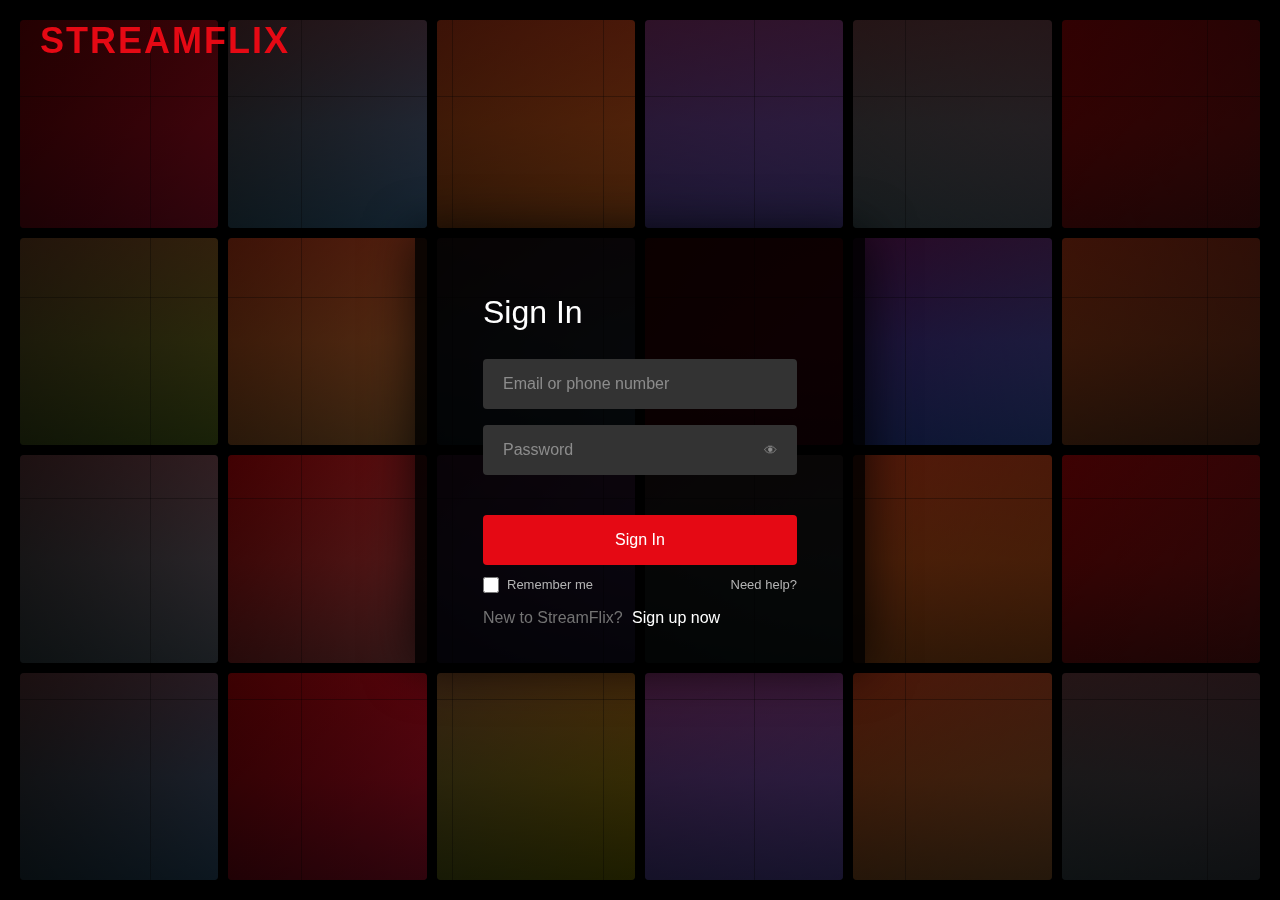
<file: login.html>
<!DOCTYPE html>
<html lang="en">
<head>
    <meta charset="UTF-8">
    <meta name="viewport" content="width=device-width, initial-scale=1.0">
    <title>StreamFlix - Sign In</title>
    <style>
        * {
            margin: 0;
            padding: 0;
            box-sizing: border-box;
        }

        body {
            font-family: 'Helvetica Neue', Arial, sans-serif;
            background: #000;
            min-height: 100vh;
            display: flex;
            justify-content: center;
            align-items: center;
            position: relative;
            overflow: hidden;
        }

        body::before {
            content: '';
            position: fixed;
            top: 0;
            left: 0;
            width: 100%;
            height: 100%;
            background-image: 
                repeating-linear-gradient(0deg, transparent, transparent 200px, rgba(0,0,0,0.3) 200px, rgba(0,0,0,0.3) 201px),
                repeating-linear-gradient(90deg, transparent, transparent 150px, rgba(0,0,0,0.3) 150px, rgba(0,0,0,0.3) 151px);
            z-index: 1;
        }

        body::after {
            content: '';
            position: fixed;
            top: 0;
            left: 0;
            width: 100%;
            height: 100%;
            background: radial-gradient(circle at center, rgba(0,0,0,0.4) 0%, rgba(0,0,0,0.8) 100%);
            z-index: 2;
        }

        .movie-grid {
            position: fixed;
            top: 0;
            left: 0;
            width: 100%;
            height: 100%;
            display: grid;
            grid-template-columns: repeat(6, 1fr);
            grid-template-rows: repeat(4, 1fr);
            gap: 10px;
            padding: 20px;
            z-index: 0;
        }

        .movie-poster {
            background: linear-gradient(135deg, #1a1a1a 0%, #2d2d2d 100%);
            border-radius: 4px;
            position: relative;
            overflow: hidden;
        }

        .movie-poster::before {
            content: '';
            position: absolute;
            top: 0;
            left: 0;
            width: 100%;
            height: 100%;
            background: linear-gradient(180deg, 
                rgba(229, 9, 20, 0.3) 0%, 
                rgba(139, 0, 0, 0.2) 50%, 
                rgba(0, 0, 0, 0.4) 100%);
        }

        .movie-poster:nth-child(1) { background: linear-gradient(135deg, #8B0000 0%, #DC143C 100%); }
        .movie-poster:nth-child(2) { background: linear-gradient(135deg, #2F4F4F 0%, #4682B4 100%); }
        .movie-poster:nth-child(3) { background: linear-gradient(135deg, #8B4513 0%, #D2691E 100%); }
        .movie-poster:nth-child(4) { background: linear-gradient(135deg, #483D8B 0%, #6A5ACD 100%); }
        .movie-poster:nth-child(5) { background: linear-gradient(135deg, #2F4F4F 0%, #708090 100%); }
        .movie-poster:nth-child(6) { background: linear-gradient(135deg, #8B0000 0%, #B22222 100%); }
        .movie-poster:nth-child(7) { background: linear-gradient(135deg, #556B2F 0%, #6B8E23 100%); }
        .movie-poster:nth-child(8) { background: linear-gradient(135deg, #8B4513 0%, #CD853F 100%); }
        .movie-poster:nth-child(9) { background: linear-gradient(135deg, #2F4F4F 0%, #4682B4 100%); }
        .movie-poster:nth-child(10) { background: linear-gradient(135deg, #800000 0%, #DC143C 100%); }
        .movie-poster:nth-child(11) { background: linear-gradient(135deg, #191970 0%, #4169E1 100%); }
        .movie-poster:nth-child(12) { background: linear-gradient(135deg, #8B4513 0%, #A0522D 100%); }
        .movie-poster:nth-child(13) { background: linear-gradient(135deg, #2F4F4F 0%, #778899 100%); }
        .movie-poster:nth-child(14) { background: linear-gradient(135deg, #8B0000 0%, #CD5C5C 100%); }
        .movie-poster:nth-child(15) { background: linear-gradient(135deg, #483D8B 0%, #7B68EE 100%); }
        .movie-poster:nth-child(16) { background: linear-gradient(135deg, #2F4F4F 0%, #5F9EA0 100%); }
        .movie-poster:nth-child(17) { background: linear-gradient(135deg, #8B4513 0%, #D2691E 100%); }
        .movie-poster:nth-child(18) { background: linear-gradient(135deg, #800000 0%, #B22222 100%); }
        .movie-poster:nth-child(19) { background: linear-gradient(135deg, #2F4F4F 0%, #4682B4 100%); }
        .movie-poster:nth-child(20) { background: linear-gradient(135deg, #8B0000 0%, #DC143C 100%); }
        .movie-poster:nth-child(21) { background: linear-gradient(135deg, #556B2F 0%, #808000 100%); }
        .movie-poster:nth-child(22) { background: linear-gradient(135deg, #483D8B 0%, #6A5ACD 100%); }
        .movie-poster:nth-child(23) { background: linear-gradient(135deg, #8B4513 0%, #CD853F 100%); }
        .movie-poster:nth-child(24) { background: linear-gradient(135deg, #2F4F4F 0%, #708090 100%); }

        .logo {
            position: absolute;
            top: 20px;
            left: 40px;
            font-size: 36px;
            font-weight: 700;
            color: #e50914;
            letter-spacing: 2px;
            z-index: 100;
        }

        .container {
            background: rgba(0, 0, 0, 0.85);
            padding: 60px 68px 40px;
            border-radius: 4px;
            width: 450px;
            max-width: 90%;
            z-index: 10;
            position: relative;
            box-shadow: 0 0 50px rgba(0, 0, 0, 0.8);
        }

        h1 {
            color: white;
            font-size: 32px;
            margin-bottom: 28px;
            font-weight: 500;
        }

        .form-group {
            margin-bottom: 16px;
            position: relative;
        }

        input {
            width: 100%;
            padding: 16px 20px;
            background: #333;
            border: none;
            border-radius: 4px;
            color: white;
            font-size: 16px;
            outline: none;
            transition: background 0.3s;
        }

        input:focus {
            background: #454545;
        }

        input::placeholder {
            color: #8c8c8c;
        }

        .password-wrapper {
            position: relative;
        }

        .toggle-password {
            position: absolute;
            right: 15px;
            top: 50%;
            transform: translateY(-50%);
            background: none;
            border: none;
            color: #8c8c8c;
            cursor: pointer;
            padding: 5px;
        }

        .error-message {
            color: #e87c03;
            font-size: 13px;
            margin-top: 6px;
            display: flex;
            align-items: center;
            gap: 5px;
        }

        .success-message {
            color: #46d369;
            font-size: 14px;
            margin-bottom: 16px;
            padding: 12px;
            background: rgba(70, 211, 105, 0.1);
            border-radius: 4px;
            display: flex;
            align-items: center;
            gap: 8px;
        }

        .btn-primary {
            width: 100%;
            padding: 16px;
            background: #e50914;
            border: none;
            border-radius: 4px;
            color: white;
            font-size: 16px;
            font-weight: 500;
            cursor: pointer;
            margin-top: 24px;
            transition: background 0.3s;
        }

        .btn-primary:hover {
            background: #f40612;
        }

        .remember-forgot {
            display: flex;
            justify-content: space-between;
            align-items: center;
            margin-top: 12px;
            font-size: 13px;
        }

        .remember {
            color: #b3b3b3;
            display: flex;
            align-items: center;
            gap: 8px;
        }

        input[type="checkbox"] {
            width: 16px;
            height: 16px;
            cursor: pointer;
        }

        .forgot-link {
            color: #b3b3b3;
            text-decoration: none;
            cursor: pointer;
        }

        .forgot-link:hover {
            text-decoration: underline;
        }

        .signup-text {
            color: #737373;
            margin-top: 16px;
            font-size: 16px;
        }

        .signup-text a {
            color: white;
            text-decoration: none;
            cursor: pointer;
            margin-left: 5px;
        }

        .signup-text a:hover {
            text-decoration: underline;
        }

        .back-to-login {
            text-align: center;
            margin-top: 20px;
        }

        .back-to-login a {
            color: #e50914;
            text-decoration: none;
            cursor: pointer;
            font-size: 14px;
        }

        .back-to-login a:hover {
            text-decoration: underline;
        }

        .info-text {
            color: #b3b3b3;
            font-size: 14px;
            margin-bottom: 20px;
            line-height: 1.5;
        }

        .hidden {
            display: none;
        }
    </style>
</head>
<body>
    <div class="movie-grid">
        <div class="movie-poster"></div>
        <div class="movie-poster"></div>
        <div class="movie-poster"></div>
        <div class="movie-poster"></div>
        <div class="movie-poster"></div>
        <div class="movie-poster"></div>
        <div class="movie-poster"></div>
        <div class="movie-poster"></div>
        <div class="movie-poster"></div>
        <div class="movie-poster"></div>
        <div class="movie-poster"></div>
        <div class="movie-poster"></div>
        <div class="movie-poster"></div>
        <div class="movie-poster"></div>
        <div class="movie-poster"></div>
        <div class="movie-poster"></div>
        <div class="movie-poster"></div>
        <div class="movie-poster"></div>
        <div class="movie-poster"></div>
        <div class="movie-poster"></div>
        <div class="movie-poster"></div>
        <div class="movie-poster"></div>
        <div class="movie-poster"></div>
        <div class="movie-poster"></div>
    </div>

    <div class="logo">STREAMFLIX</div>

    <!-- Login Form -->
    <div class="container" id="loginForm">
        <h1>Sign In</h1>
        <div id="loginSuccess" class="success-message hidden">
            <span>✓</span>
            <span>Login successful! Welcome back.</span>
        </div>
        <form onsubmit="handleLogin(event)">
            <div class="form-group">
                <input type="email" id="loginEmail" placeholder="Email or phone number" required>
                <div id="loginEmailError" class="error-message hidden">
                    <span>⚠</span>
                    <span></span>
                </div>
            </div>
            <div class="form-group">
                <div class="password-wrapper">
                    <input type="password" id="loginPassword" placeholder="Password" required>
                    <button type="button" class="toggle-password" onclick="togglePassword('loginPassword')">
                        👁
                    </button>
                </div>
                <div id="loginPasswordError" class="error-message hidden">
                    <span>⚠</span>
                    <span></span>
                </div>
            </div>
            <button type="submit" class="btn-primary">Sign In</button>
            <div class="remember-forgot">
                <label class="remember">
                    <input type="checkbox">
                    <span>Remember me</span>
                </label>
                <a class="forgot-link" onclick="showForgotPassword()">Need help?</a>
            </div>
        </form>
        <div class="signup-text">
            New to StreamFlix?
            <a onclick="showRegister()">Sign up now</a>
        </div>
    </div>

    <!-- Register Form -->
    <div class="container hidden" id="registerForm">
        <h1>Sign Up</h1>
        <div id="registerSuccess" class="success-message hidden">
            <span>✓</span>
            <span>Registration successful! You can now sign in.</span>
        </div>
        <form onsubmit="handleRegister(event)">
            <div class="form-group">
                <input type="text" id="registerName" placeholder="Full Name" required>
                <div id="registerNameError" class="error-message hidden">
                    <span>⚠</span>
                    <span></span>
                </div>
            </div>
            <div class="form-group">
                <input type="email" id="registerEmail" placeholder="Email address" required>
                <div id="registerEmailError" class="error-message hidden">
                    <span>⚠</span>
                    <span></span>
                </div>
            </div>
            <div class="form-group">
                <div class="password-wrapper">
                    <input type="password" id="registerPassword" placeholder="Password (min 6 characters)" required>
                    <button type="button" class="toggle-password" onclick="togglePassword('registerPassword')">
                        👁
                    </button>
                </div>
                <div id="registerPasswordError" class="error-message hidden">
                    <span>⚠</span>
                    <span></span>
                </div>
            </div>
            <div class="form-group">
                <div class="password-wrapper">
                    <input type="password" id="registerConfirmPassword" placeholder="Confirm Password" required>
                    <button type="button" class="toggle-password" onclick="togglePassword('registerConfirmPassword')">
                        👁
                    </button>
                </div>
                <div id="registerConfirmError" class="error-message hidden">
                    <span>⚠</span>
                    <span></span>
                </div>
            </div>
            <button type="submit" class="btn-primary">Sign Up</button>
        </form>
        <div class="back-to-login">
            <a onclick="showLogin()">Already have an account? Sign in</a>
        </div>
    </div>

    <!-- Forgot Password Form -->
    <div class="container hidden" id="forgotForm">
        <h1>Forgot Password</h1>
        <div id="forgotSuccess" class="success-message hidden">
            <span>✓</span>
            <span>Password reset link sent! Check your email.</span>
        </div>
        <p class="info-text">
            We will send you an email with instructions on how to reset your password.
        </p>
        <form onsubmit="handleForgotPassword(event)">
            <div class="form-group">
                <input type="email" id="forgotEmail" placeholder="Email address" required>
                <div id="forgotEmailError" class="error-message hidden">
                    <span>⚠</span>
                    <span></span>
                </div>
            </div>
            <button type="submit" class="btn-primary">Send Reset Link</button>
        </form>
        <div class="back-to-login">
            <a onclick="showLogin()">Back to Sign In</a>
        </div>
    </div>

    <script>
        // In-memory user storage
        let users = [];

        // Utility functions
        function showError(elementId, message) {
            const errorDiv = document.getElementById(elementId);
            errorDiv.querySelector('span:last-child').textContent = message;
            errorDiv.classList.remove('hidden');
        }

        function hideError(elementId) {
            document.getElementById(elementId).classList.add('hidden');
        }

        function hideAllErrors() {
            document.querySelectorAll('.error-message').forEach(el => el.classList.add('hidden'));
            document.querySelectorAll('.success-message').forEach(el => el.classList.add('hidden'));
        }

        function validateEmail(email) {
            return /^[^\s@]+@[^\s@]+\.[^\s@]+$/.test(email);
        }

        function togglePassword(inputId) {
            const input = document.getElementById(inputId);
            input.type = input.type === 'password' ? 'text' : 'password';
        }

        // Navigation functions
        function showLogin() {
            hideAllErrors();
            document.getElementById('loginForm').classList.remove('hidden');
            document.getElementById('registerForm').classList.add('hidden');
            document.getElementById('forgotForm').classList.add('hidden');
            document.querySelectorAll('input').forEach(input => input.value = '');
        }

        function showRegister() {
            hideAllErrors();
            document.getElementById('loginForm').classList.add('hidden');
            document.getElementById('registerForm').classList.remove('hidden');
            document.getElementById('forgotForm').classList.add('hidden');
            document.querySelectorAll('input').forEach(input => input.value = '');
        }

        function showForgotPassword() {
            hideAllErrors();
            document.getElementById('loginForm').classList.add('hidden');
            document.getElementById('registerForm').classList.add('hidden');
            document.getElementById('forgotForm').classList.remove('hidden');
            document.querySelectorAll('input').forEach(input => input.value = '');
        }

        // Handle Registration
        function handleRegister(event) {
            event.preventDefault();
            hideAllErrors();

            const name = document.getElementById('registerName').value.trim();
            const email = document.getElementById('registerEmail').value.trim();
            const password = document.getElementById('registerPassword').value;
            const confirmPassword = document.getElementById('registerConfirmPassword').value;

            let hasError = false;

            if (name.length < 2) {
                showError('registerNameError', 'Please enter a valid name');
                hasError = true;
            }

            if (!validateEmail(email)) {
                showError('registerEmailError', 'Please enter a valid email address');
                hasError = true;
            }

            const existingUser = users.find(u => u.email === email);
            if (existingUser) {
                showError('registerEmailError', 'This email is already registered');
                hasError = true;
            }

            if (password.length < 6) {
                showError('registerPasswordError', 'Password must be at least 6 characters');
                hasError = true;
            }

            if (password !== confirmPassword) {
                showError('registerConfirmError', 'Passwords do not match');
                hasError = true;
            }

            if (hasError) return;

            // Register user
            users.push({ name, email, password });
            
            document.getElementById('registerSuccess').classList.remove('hidden');
            
            setTimeout(() => {
                showLogin();
            }, 2000);
        }

        // Handle Login
        function handleLogin(event) {
            event.preventDefault();
            hideAllErrors();

            const email = document.getElementById('loginEmail').value.trim();
            const password = document.getElementById('loginPassword').value;

            let hasError = false;

            if (!validateEmail(email)) {
                showError('loginEmailError', 'Please enter a valid email address');
                hasError = true;
            }

            if (password.length === 0) {
                showError('loginPasswordError', 'Password is required');
                hasError = true;
            }

            if (hasError) return;

            // Check credentials
            const user = users.find(u => u.email === email && u.password === password);

            if (!user) {
                showError('loginPasswordError', 'Incorrect email or password');
                return;
            }

            // Login successful
            document.getElementById('loginSuccess').classList.remove('hidden');
            
            setTimeout(() => {
                alert(`Welcome back, ${user.name}! You are now logged in.`);
                document.getElementById('loginEmail').value = '';
                document.getElementById('loginPassword').value = '';
                hideAllErrors();
            }, 1500);
        }

        // Handle Forgot Password
        function handleForgotPassword(event) {
            event.preventDefault();
            hideAllErrors();

            const email = document.getElementById('forgotEmail').value.trim();

            if (!validateEmail(email)) {
                showError('forgotEmailError', 'Please enter a valid email address');
                return;
            }

            const user = users.find(u => u.email === email);

            if (!user) {
                showError('forgotEmailError', 'No account found with this email');
                return;
            }

            // Show success message
            document.getElementById('forgotSuccess').classList.remove('hidden');
            
            setTimeout(() => {
                showLogin();
            }, 3000);
        }
    </script>
</body>
</html>
</file>
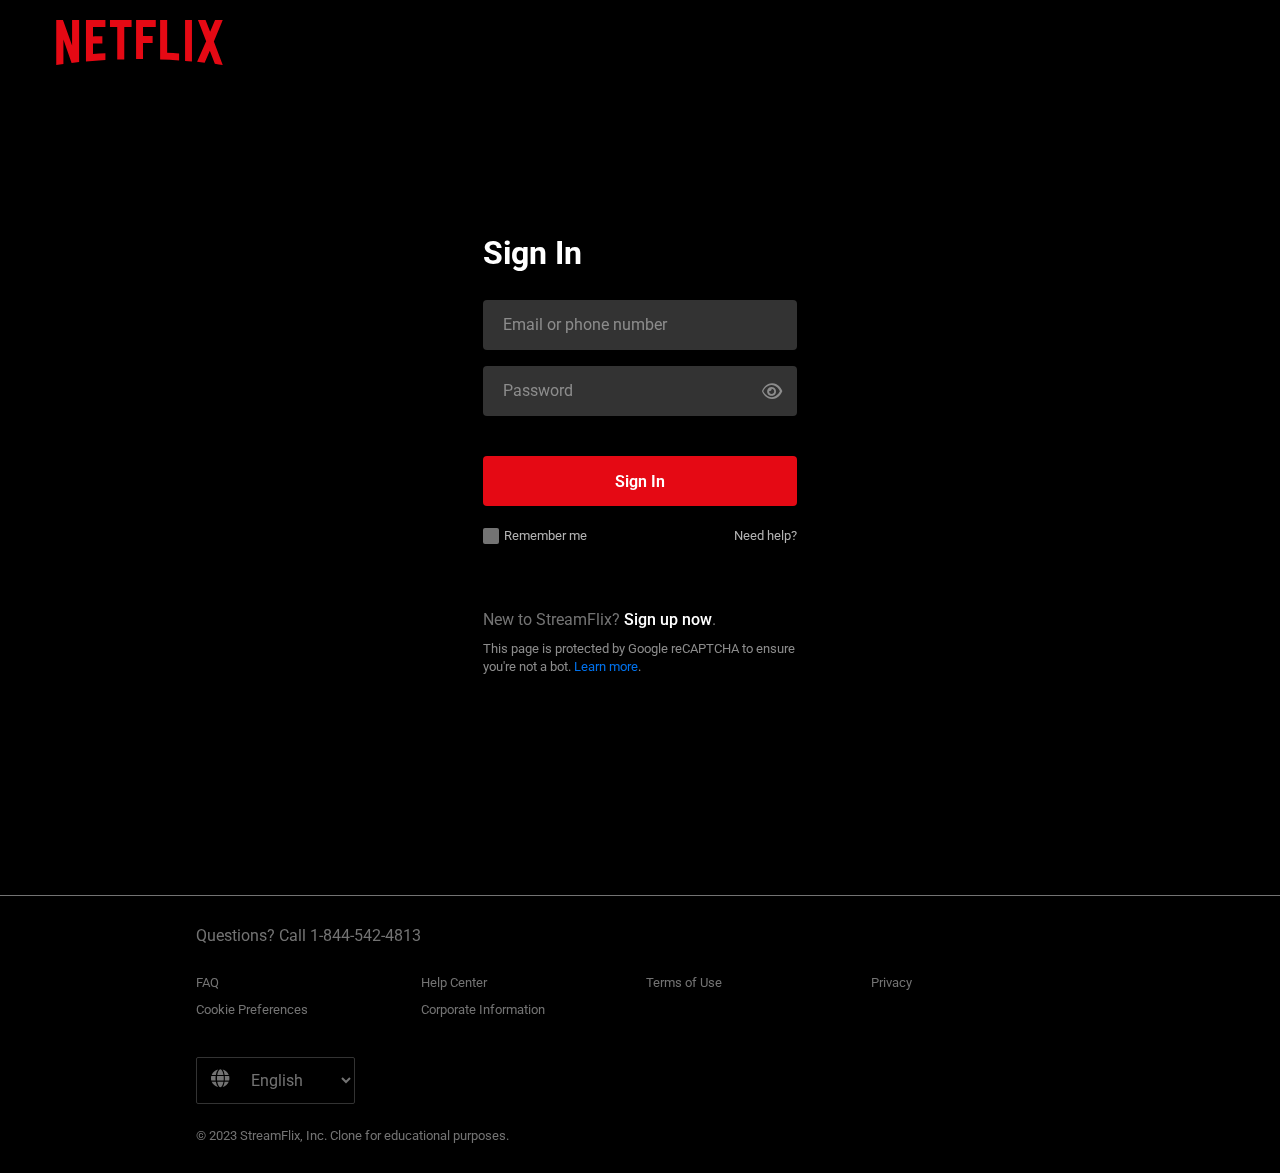
<file: register.html>
<!DOCTYPE html>
<html lang="en">
<head>
    <meta charset="UTF-8">
    <meta name="viewport" content="width=device-width, initial-scale=1.0">
    <title>StreamFlix - Watch TV Shows & Movies Online</title>
    <link rel="stylesheet" href="https://cdnjs.cloudflare.com/ajax/libs/font-awesome/6.4.0/css/all.min.css">
    <link href="https://fonts.googleapis.com/css2?family=Roboto:wght@300;400;500;700;900&display=swap" rel="stylesheet">
    <style>
        * {
            margin: 0;
            padding: 0;
            box-sizing: border-box;
            font-family: 'Roboto', sans-serif;
        }
        
        body {
            background-color: #000;
            color: #fff;
            min-height: 100vh;
            overflow-x: hidden;
        }
        
        /* Netflix Exact Background */
        .background-container {
            position: fixed;
            top: 0;
            left: 0;
            width: 100%;
            height: 100%;
            background: 
                radial-gradient(
                    ellipse at center,
                    rgba(0, 0, 0, 0) 0%,
                    rgba(0, 0, 0, 0.6) 100%
                ),
                url('https://assets.nflxext.com/ffe/siteui/vlv3/ab180a27-b661-44d7-a6d9-940cb32f2f4a/7fb62e44-31fd-4e1f-b6ad-0b5c8c2a20ef/IN-en-20231009-popsignuptwoweeks-perspective_alpha_website_large.jpg');
            background-size: cover;
            background-position: center;
            z-index: -1;
        }
        
        .background-overlay {
            position: absolute;
            top: 0;
            left: 0;
            width: 100%;
            height: 100%;
            background: rgba(0, 0, 0, 0.5);
            z-index: -1;
        }
        
        /* Netflix Navbar */
        .navbar {
            display: flex;
            justify-content: space-between;
            align-items: center;
            padding: 20px 56px;
            position: relative;
            z-index: 10;
        }
        
        .logo {
            height: 45px;
            width: 167px;
            fill: #e50914;
        }
        
        .logo svg {
            height: 100%;
            width: 100%;
        }
        
        /* Netflix Auth Box */
        .auth-container {
            display: flex;
            justify-content: center;
            align-items: center;
            min-height: 90vh;
            padding: 20px;
        }
        
        .auth-box {
            background-color: rgba(0, 0, 0, 0.75);
            border-radius: 4px;
            width: 100%;
            max-width: 450px;
            padding: 60px 68px 40px;
            box-shadow: 0 10px 30px rgba(0, 0, 0, 0.5);
            margin-bottom: 90px;
        }
        
        /* Netflix Form Styling */
        .auth-form {
            display: flex;
            flex-direction: column;
        }
        
        .auth-title {
            font-size: 32px;
            font-weight: 700;
            margin-bottom: 28px;
            color: #fff;
        }
        
        .form-group {
            margin-bottom: 16px;
            position: relative;
        }
        
        .form-input {
            width: 100%;
            padding: 16px 20px;
            background-color: #333;
            border: none;
            border-radius: 4px;
            color: #fff;
            font-size: 16px;
            outline: none;
            transition: background-color 0.3s;
            height: 50px;
        }
        
        .form-input:focus {
            background-color: #454545;
        }
        
        .form-input::placeholder {
            color: #8c8c8c;
            font-size: 16px;
        }
        
        .password-toggle {
            position: absolute;
            right: 15px;
            top: 15px;
            background: none;
            border: none;
            color: #8c8c8c;
            cursor: pointer;
            font-size: 18px;
            z-index: 2;
        }
        
        .auth-button {
            background-color: #e50914;
            color: #fff;
            border: none;
            border-radius: 4px;
            padding: 16px;
            font-size: 16px;
            font-weight: 600;
            cursor: pointer;
            margin-top: 24px;
            margin-bottom: 12px;
            transition: background-color 0.3s;
            height: 50px;
        }
        
        .auth-button:hover {
            background-color: #f40612;
        }
        
        .help-container {
            display: flex;
            justify-content: space-between;
            align-items: center;
            margin-top: 10px;
            margin-bottom: 50px;
        }
        
        .remember-me {
            display: flex;
            align-items: center;
            gap: 5px;
            color: #b3b3b3;
            font-size: 13px;
        }
        
        .checkbox {
            accent-color: #b3b3b3;
            width: 16px;
            height: 16px;
        }
        
        .help-link {
            color: #b3b3b3;
            text-decoration: none;
            font-size: 13px;
        }
        
        .help-link:hover {
            text-decoration: underline;
        }
        
        .signup-now {
            color: #737373;
            margin-top: 16px;
            font-size: 16px;
        }
        
        .signup-link {
            color: #fff;
            text-decoration: none;
            font-weight: 500;
        }
        
        .signup-link:hover {
            text-decoration: underline;
        }
        
        .recaptcha {
            color: #8c8c8c;
            font-size: 13px;
            margin-top: 11px;
            line-height: 1.4;
        }
        
        .recaptcha-link {
            color: #0071eb;
            text-decoration: none;
        }
        
        .recaptcha-link:hover {
            text-decoration: underline;
        }
        
        .hidden {
            display: none;
        }
        
        /* Netflix Footer */
        .footer {
            background-color: rgba(0, 0, 0, 0.75);
            padding: 30px 0;
            border-top: 1px solid #737373;
        }
        
        .footer-content {
            max-width: 1000px;
            margin: 0 auto;
            padding: 0 56px;
        }
        
        .footer-title {
            color: #737373;
            font-size: 16px;
            margin-bottom: 30px;
        }
        
        .footer-links {
            display: grid;
            grid-template-columns: repeat(auto-fill, minmax(200px, 1fr));
            gap: 12px;
            margin-bottom: 20px;
        }
        
        .footer-link {
            color: #737373;
            text-decoration: none;
            font-size: 13px;
        }
        
        .footer-link:hover {
            text-decoration: underline;
            color: #737373;
        }
        
        .language-selector {
            margin-top: 20px;
            position: relative;
            display: inline-block;
        }
        
        .language-select {
            background-color: #000;
            color: #737373;
            border: 1px solid #333;
            padding: 12px 26px 12px 50px;
            font-size: 16px;
            border-radius: 2px;
            cursor: pointer;
        }
        
        .language-icon {
            position: absolute;
            left: 15px;
            top: 13px;
            color: #737373;
            font-size: 18px;
        }
        
        .copyright {
            color: #737373;
            font-size: 13px;
            margin-top: 24px;
        }
        
        /* Netflix Divider */
        .divider {
            height: 1px;
            background-color: #333;
            margin: 30px 0;
        }
        
        /* Error Message */
        .error-message {
            color: #e87c03;
            font-size: 13px;
            margin-top: 6px;
            display: none;
        }
        
        /* Responsive Design */
        @media (max-width: 768px) {
            .navbar {
                padding: 20px 5%;
            }
            
            .logo {
                height: 36px;
                width: 134px;
            }
            
            .auth-box {
                padding: 40px 28px;
                max-width: 100%;
                background-color: #000;
                margin-bottom: 0;
            }
            
            .footer-content {
                padding: 0 5%;
            }
            
            .auth-container {
                min-height: 80vh;
            }
        }
        
        /* Netflix Animation */
        @keyframes fadeIn {
            from { 
                opacity: 0; 
                transform: translateY(-20px); 
            }
            to { 
                opacity: 1; 
                transform: translateY(0); 
            }
        }
        
        .fade-in {
            animation: fadeIn 0.3s ease forwards;
        }
        
        /* Netflix Checkbox Custom */
        .netflix-checkbox {
            display: flex;
            align-items: center;
            position: relative;
            cursor: pointer;
            font-size: 13px;
            color: #b3b3b3;
            user-select: none;
        }
        
        .netflix-checkbox input {
            position: absolute;
            opacity: 0;
            cursor: pointer;
            height: 0;
            width: 0;
        }
        
        .checkmark {
            height: 16px;
            width: 16px;
            background-color: #737373;
            border-radius: 2px;
            margin-right: 5px;
            position: relative;
        }
        
        .netflix-checkbox input:checked ~ .checkmark {
            background-color: #e50914;
        }
        
        .checkmark:after {
            content: "";
            position: absolute;
            display: none;
        }
        
        .netflix-checkbox input:checked ~ .checkmark:after {
            display: block;
            left: 5px;
            top: 2px;
            width: 5px;
            height: 8px;
            border: solid white;
            border-width: 0 2px 2px 0;
            transform: rotate(45deg);
        }
    </style>
</head>
<body>
    <!-- Netflix Background -->
    <div class="background-container"></div>
    <div class="background-overlay"></div>
    
    <!-- Netflix Navbar -->
    <nav class="navbar">
        <a href="#" class="logo">
            <svg viewBox="0.238 0.034 919.406 248.488" xmlns="http://www.w3.org/2000/svg">
                <path fill="#e50914" d="M870.46 118.314l49.184 130.208c-14.495-2.07-28.982-4.663-43.733-6.999l-27.707-71.945-28.468 66.006c-13.973-2.336-27.698-3.114-41.672-4.928l49.955-113.89L782.71.034h41.937l25.362 65.22L877.194.034h42.442zM749.596.034h-38.052v225.71c12.425.779 25.362 1.292 38.052 2.841zm-70.927 223.118c-34.68-2.328-69.37-4.39-104.829-5.177V.035h38.823v181.188c22.264.514 44.52 2.32 66.006 3.355zM532.417 88.305v38.822h-53.06v88.263h-38.3V.034H549.77v38.822h-70.405v49.45h53.06zM375.82 38.856v178.605c-12.946 0-26.14 0-38.83.514V38.856h-40.122V.034H416.19v38.822zM254.94 129.19c-17.08 0-37.274 0-51.769.787v57.715c22.778-1.557 45.556-3.363 68.59-4.141v37.273l-107.412 8.548V.034h107.405v38.822H203.17v52.29c15.017 0 38.052-.778 51.768-.778v38.83zM39.831 107.447V243.08c-13.965 1.557-26.398 3.371-39.593 5.442V.034h37.017L87.724 141.11V.034h38.83V232.47c-13.717 2.336-27.698 3.114-41.672 5.177z"/>
            </svg>
        </a>
    </nav>
    
    <!-- Netflix Auth Box -->
    <div class="auth-container">
        <div class="auth-box">
            <!-- Login Form (Default) -->
            <form class="auth-form fade-in" id="login-form">
                <h2 class="auth-title">Sign In</h2>
                
                <div class="form-group">
                    <input type="text" class="form-input" id="login-email" placeholder="Email or phone number" required>
                    <div class="error-message" id="login-email-error">Please enter a valid email or phone number.</div>
                </div>
                
                <div class="form-group">
                    <input type="password" class="form-input" id="login-password" placeholder="Password" required>
                    <button type="button" class="password-toggle" id="login-toggle">
                        <i class="far fa-eye"></i>
                    </button>
                    <div class="error-message" id="login-password-error">Your password must contain between 4 and 60 characters.</div>
                </div>
                
                <button type="submit" class="auth-button">Sign In</button>
                
                <div class="help-container">
                    <label class="netflix-checkbox">
                        <input type="checkbox" id="remember">
                        <span class="checkmark"></span>
                        Remember me
                    </label>
                    <a href="#" class="help-link" id="forgot-password-link">Need help?</a>
                </div>
                
                <div class="signup-now">
                    New to StreamFlix? <a href="#" class="signup-link" id="signup-link">Sign up now</a>.
                </div>
                
                <div class="recaptcha">
                    This page is protected by Google reCAPTCHA to ensure you're not a bot. 
                    <a href="#" class="recaptcha-link">Learn more</a>.
                </div>
            </form>
            
            <!-- Registration Form -->
            <form class="auth-form hidden" id="register-form">
                <h2 class="auth-title">Create Account</h2>
                <p style="color: #737373; margin-bottom: 20px; font-size: 18px;">Ready to watch? Enter your email to create or restart your membership.</p>
                
                <div class="form-group">
                    <input type="text" class="form-input" id="register-name" placeholder="Full Name" required>
                    <div class="error-message" id="register-name-error">Please enter your full name.</div>
                </div>
                
                <div class="form-group">
                    <input type="email" class="form-input" id="register-email" placeholder="Email" required>
                    <div class="error-message" id="register-email-error">Please enter a valid email.</div>
                </div>
                
                <div class="form-group">
                    <input type="password" class="form-input" id="register-password" placeholder="Add a password" required>
                    <button type="button" class="password-toggle" id="register-toggle">
                        <i class="far fa-eye"></i>
                    </button>
                    <div class="error-message" id="register-password-error">Your password must contain between 6 and 60 characters.</div>
                </div>
                
                <div class="form-group">
                    <input type="password" class="form-input" id="register-confirm" placeholder="Confirm Password" required>
                    <div class="error-message" id="register-confirm-error">Passwords do not match.</div>
                </div>
                
                <div class="form-group">
                    <input type="text" class="form-input" id="register-phone" placeholder="Phone Number (Optional)">
                </div>
                
                <button type="submit" class="auth-button">Sign Up</button>
                
                <div class="divider"></div>
                
                <div class="recaptcha">
                    By clicking "Sign Up", you agree to our 
                    <a href="#" class="recaptcha-link">Terms of Use</a> and 
                    <a href="#" class="recaptcha-link">Privacy Statement</a>. 
                    StreamFlix will automatically continue your membership and charge the 
                    monthly fee to your payment method until you cancel. You may cancel at any time.
                </div>
                
                <div class="signup-now">
                    Already have an account? <a href="#" class="signup-link" id="login-link">Sign in now</a>.
                </div>
            </form>
            
            <!-- Forgot Password Form -->
            <form class="auth-form hidden" id="forgot-form">
                <h2 class="auth-title">Forgot Email/Password</h2>
                <p style="color: #737373; margin-bottom: 20px; font-size: 18px;">
                    We will send you an email with instructions on how to reset your password.
                </p>
                
                <div class="form-group">
                    <input type="email" class="form-input" id="forgot-email" placeholder="Email address" required>
                    <div class="error-message" id="forgot-email-error">Please enter a valid email.</div>
                </div>
                
                <button type="submit" class="auth-button">Email Me</button>
                
                <div class="divider"></div>
                
                <div class="signup-now">
                    Remember your password? <a href="#" class="signup-link" id="back-to-login">Try signing in</a>.
                </div>
            </form>
        </div>
    </div>
    
    <!-- Netflix Footer -->
    <footer class="footer">
        <div class="footer-content">
            <p class="footer-title">Questions? Call 1-844-542-4813</p>
            <div class="footer-links">
                <a href="#" class="footer-link">FAQ</a>
                <a href="#" class="footer-link">Help Center</a>
                <a href="#" class="footer-link">Terms of Use</a>
                <a href="#" class="footer-link">Privacy</a>
                <a href="#" class="footer-link">Cookie Preferences</a>
                <a href="#" class="footer-link">Corporate Information</a>
            </div>
            
            <div class="language-selector">
                <i class="fas fa-globe language-icon"></i>
                <select class="language-select">
                    <option value="en">English</option>
                    <option value="es">Español</option>
                    <option value="fr">Français</option>
                </select>
            </div>
            
            <p class="copyright">© 2023 StreamFlix, Inc. Clone for educational purposes.</p>
        </div>
    </footer>
    
    <script>
        // DOM Elements
        const loginForm = document.getElementById('login-form');
        const registerForm = document.getElementById('register-form');
        const forgotForm = document.getElementById('forgot-form');
        
        const signupLink = document.getElementById('signup-link');
        const loginLink = document.getElementById('login-link');
        const forgotPasswordLink = document.getElementById('forgot-password-link');
        const backToLogin = document.getElementById('back-to-login');
        
        const loginToggle = document.getElementById('login-toggle');
        const registerToggle = document.getElementById('register-toggle');
        
        // Netflix-style form switching
        signupLink.addEventListener('click', (e) => {
            e.preventDefault();
            switchForm(loginForm, registerForm);
        });
        
        loginLink.addEventListener('click', (e) => {
            e.preventDefault();
            switchForm(registerForm, loginForm);
        });
        
        forgotPasswordLink.addEventListener('click', (e) => {
            e.preventDefault();
            switchForm(loginForm, forgotForm);
        });
        
        backToLogin.addEventListener('click', (e) => {
            e.preventDefault();
            switchForm(forgotForm, loginForm);
        });
        
        // Password visibility toggle
        loginToggle.addEventListener('click', () => {
            togglePasswordVisibility('login-password', loginToggle);
        });
        
        registerToggle.addEventListener('click', () => {
            togglePasswordVisibility('register-password', registerToggle);
        });
        
        // Netflix-style form validation
        loginForm.addEventListener('submit', (e) => {
            e.preventDefault();
            const email = document.getElementById('login-email').value;
            const password = document.getElementById('login-password').value;
            const emailError = document.getElementById('login-email-error');
            const passwordError = document.getElementById('login-password-error');
            
            // Reset errors
            emailError.style.display = 'none';
            passwordError.style.display = 'none';
            
            let isValid = true;
            
            if (!email) {
                emailError.style.display = 'block';
                isValid = false;
            }
            
            if (!password || password.length < 4 || password.length > 60) {
                passwordError.style.display = 'block';
                isValid = false;
            }
            
            if (isValid) {
                // Netflix-style success redirect simulation
                document.querySelector('.auth-button').innerHTML = 'Signing In...';
                document.querySelector('.auth-button').disabled = true;
                
                setTimeout(() => {
                    alert(`Welcome back to StreamFlix! You've been successfully signed in.`);
                    document.querySelector('.auth-button').innerHTML = 'Sign In';
                    document.querySelector('.auth-button').disabled = false;
                }, 1500);
            }
        });
        
        registerForm.addEventListener('submit', (e) => {
            e.preventDefault();
            const name = document.getElementById('register-name').value;
            const email = document.getElementById('register-email').value;
            const password = document.getElementById('register-password').value;
            const confirmPassword = document.getElementById('register-confirm').value;
            
            const nameError = document.getElementById('register-name-error');
            const emailError = document.getElementById('register-email-error');
            const passwordError = document.getElementById('register-password-error');
            const confirmError = document.getElementById('register-confirm-error');
            
            // Reset errors
            nameError.style.display = 'none';
            emailError.style.display = 'none';
            passwordError.style.display = 'none';
            confirmError.style.display = 'none';
            
            let isValid = true;
            
            if (!name) {
                nameError.style.display = 'block';
                isValid = false;
            }
            
            if (!email || !isValidEmail(email)) {
                emailError.style.display = 'block';
                isValid = false;
            }
            
            if (!password || password.length < 6 || password.length > 60) {
                passwordError.style.display = 'block';
                isValid = false;
            }
            
            if (password !== confirmPassword) {
                confirmError.style.display = 'block';
                isValid = false;
            }
            
            if (isValid) {
                // Netflix-style success redirect simulation
                document.querySelector('#register-form .auth-button').innerHTML = 'Creating Account...';
                document.querySelector('#register-form .auth-button').disabled = true;
                
                setTimeout(() => {
                    alert(`Welcome to StreamFlix, ${name}! Your account has been created successfully.`);
                    document.querySelector('#register-form .auth-button').innerHTML = 'Sign Up';
                    document.querySelector('#register-form .auth-button').disabled = false;
                    switchForm(registerForm, loginForm);
                }, 1500);
            }
        });
        
        forgotForm.addEventListener('submit', (e) => {
            e.preventDefault();
            const email = document.getElementById('forgot-email').value;
            const emailError = document.getElementById('forgot-email-error');
            
            emailError.style.display = 'none';
            
            if (!email || !isValidEmail(email)) {
                emailError.style.display = 'block';
                return;
            }
            
            // Netflix-style success message
            document.querySelector('#forgot-form .auth-button').innerHTML = 'Sending Email...';
            document.querySelector('#forgot-form .auth-button').disabled = true;
            
            setTimeout(() => {
                alert(`Password reset instructions have been sent to ${email}. Please check your inbox.`);
                document.querySelector('#forgot-form .auth-button').innerHTML = 'Email Me';
                document.querySelector('#forgot-form .auth-button').disabled = false;
                switchForm(forgotForm, loginForm);
            }, 1500);
        });
        
        // Netflix-style form switching with animation
        function switchForm(hideForm, showForm) {
            hideForm.classList.remove('fade-in');
            hideForm.classList.add('hidden');
            
            showForm.classList.remove('hidden');
            void showForm.offsetWidth;
            showForm.classList.add('fade-in');
            
            // Clear form inputs when switching
            hideForm.querySelectorAll('input').forEach(input => {
                input.value = '';
            });
            
            // Clear error messages
            hideForm.querySelectorAll('.error-message').forEach(error => {
                error.style.display = 'none';
            });
        }
        
        // Password visibility toggle
        function togglePasswordVisibility(inputId, toggleButton) {
            const passwordInput = document.getElementById(inputId);
            const icon = toggleButton.querySelector('i');
            
            if (passwordInput.type === 'password') {
                passwordInput.type = 'text';
                icon.classList.remove('fa-eye');
                icon.classList.add('fa-eye-slash');
            } else {
                passwordInput.type = 'password';
                icon.classList.remove('fa-eye-slash');
                icon.classList.add('fa-eye');
            }
        }
        
        // Email validation
        function isValidEmail(email) {
            const emailRegex = /^[^\s@]+@[^\s@]+\.[^\s@]+$/;
            return emailRegex.test(email);
        }
        
        // Netflix-style input focus effect
        document.querySelectorAll('.form-input').forEach(input => {
            input.addEventListener('focus', function() {
                this.style.backgroundColor = '#454545';
            });
            
            input.addEventListener('blur', function() {
                this.style.backgroundColor = '#333';
            });
        });
        
        // Netflix language selector
        const languageSelect = document.querySelector('.language-select');
        languageSelect.addEventListener('change', function() {
            alert(`Language changed to ${this.options[this.selectedIndex].text}`);
        });
        
        // Netflix recaptcha link
        document.querySelectorAll('.recaptcha-link').forEach(link => {
            link.addEventListener('click', function(e) {
                e.preventDefault();
                alert("This is a Netflix clone for educational purposes. In a real implementation, this would link to reCAPTCHA information.");
            });
        });
        
        // Netflix-style background transition (simulating Netflix's changing backgrounds)
        const backgrounds = [
            'https://assets.nflxext.com/ffe/siteui/vlv3/ab180a27-b661-44d7-a6d9-940cb32f2f4a/7fb62e44-31fd-4e1f-b6ad-0b5c8c2a20ef/IN-en-20231009-popsignuptwoweeks-perspective_alpha_website_large.jpg',
            'https://assets.nflxext.com/ffe/siteui/vlv3/9d3533b2-0e2b-40b2-95e0-ecd7979cc88b/a3873901-5b7c-46eb-b9fa-12fea6147bd2/IN-en-20240311-popsignuptwoweeks-perspective_alpha_website_large.jpg',
            'https://assets.nflxext.com/ffe/siteui/vlv3/f85757ef-e49c-41e4-9c4e-2ee3d6ab5c31/5e7c8a08-0fb2-4bb7-b5ba-2b59f5bfc4be/IN-en-20231016-popsignuptwoweeks-perspective_alpha_website_large.jpg'
        ];
        
        let currentBgIndex = 0;
        const bgContainer = document.querySelector('.background-container');
        
        // Change background every 15 seconds like Netflix
        setInterval(() => {
            currentBgIndex = (currentBgIndex + 1) % backgrounds.length;
            bgContainer.style.opacity = '0.7';
            
            setTimeout(() => {
                bgContainer.style.backgroundImage = `
                    radial-gradient(
                        ellipse at center,
                        rgba(0, 0, 0, 0) 0%,
                        rgba(0, 0, 0, 0.6) 100%
                    ),
                    url('${backgrounds[currentBgIndex]}')
                `;
                bgContainer.style.opacity = '1';
            }, 300);
        }, 15000);
    </script>
</body>
</html>
</file>
